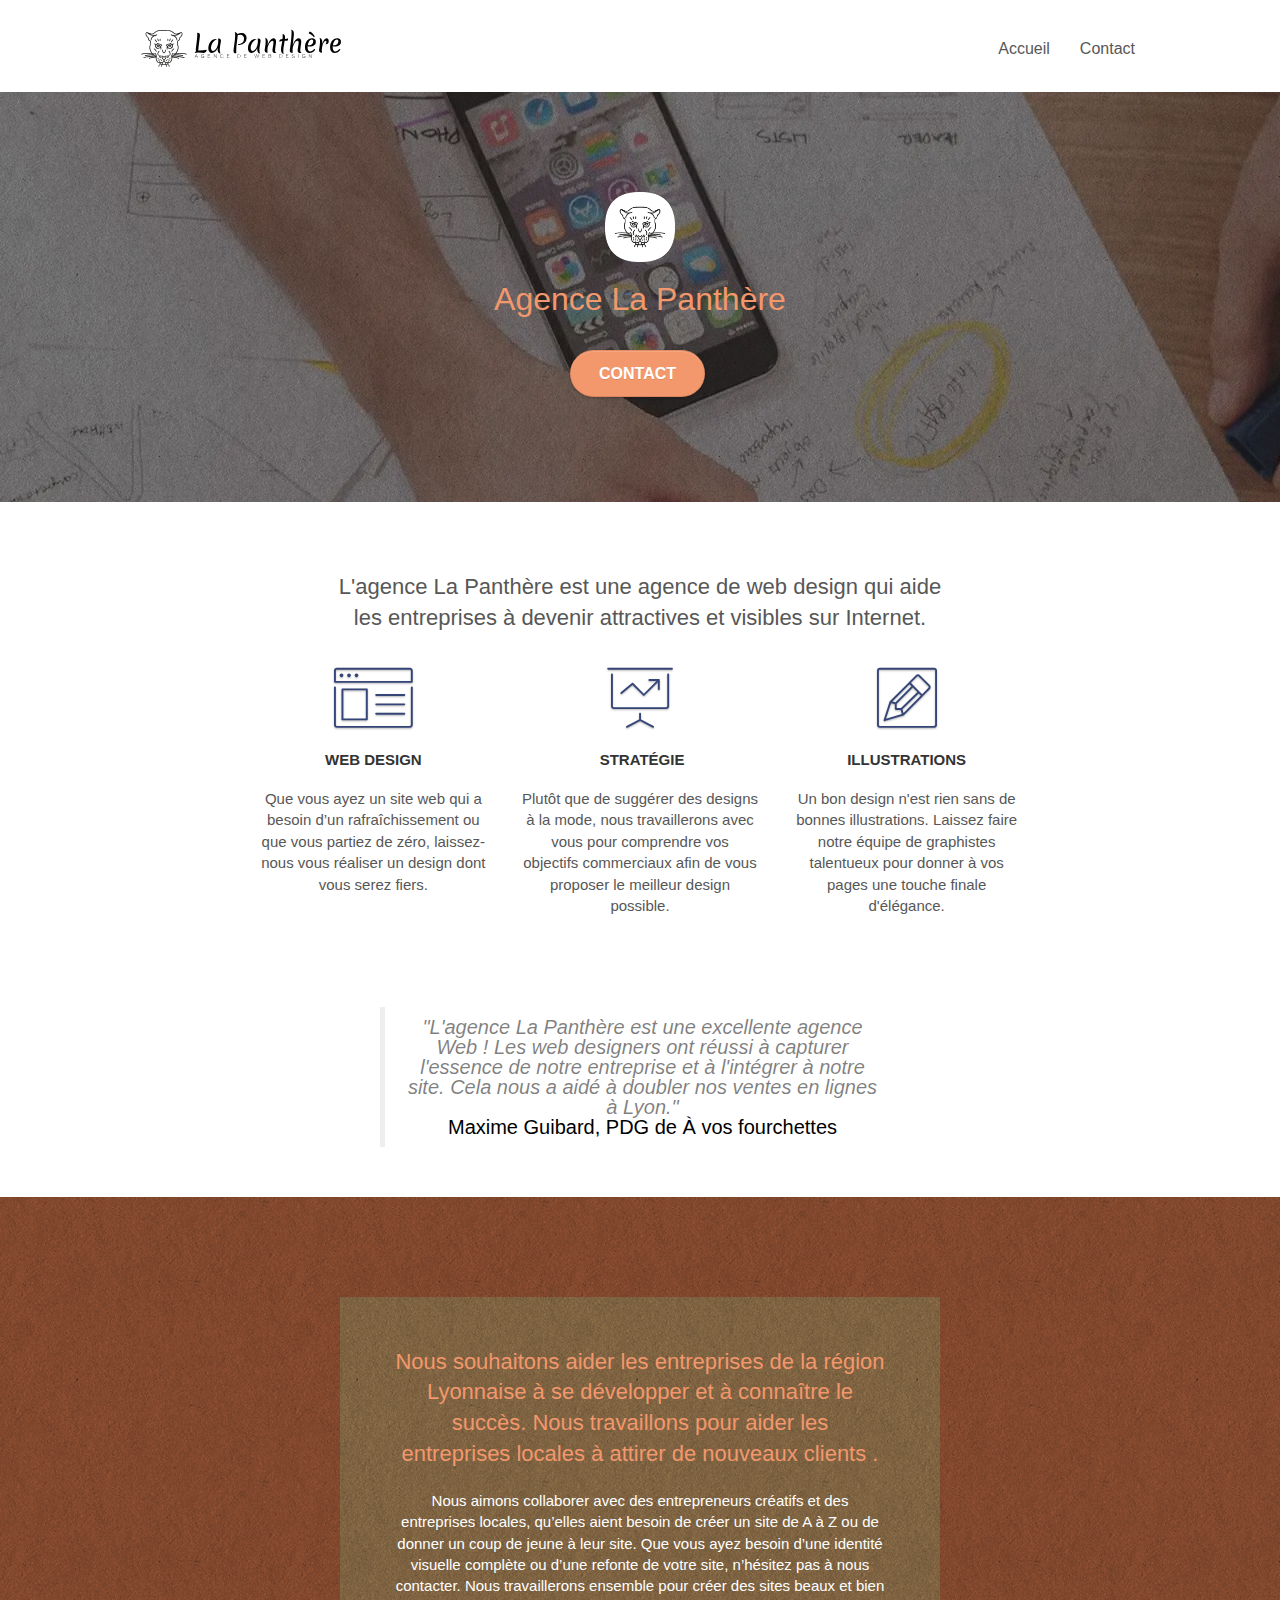
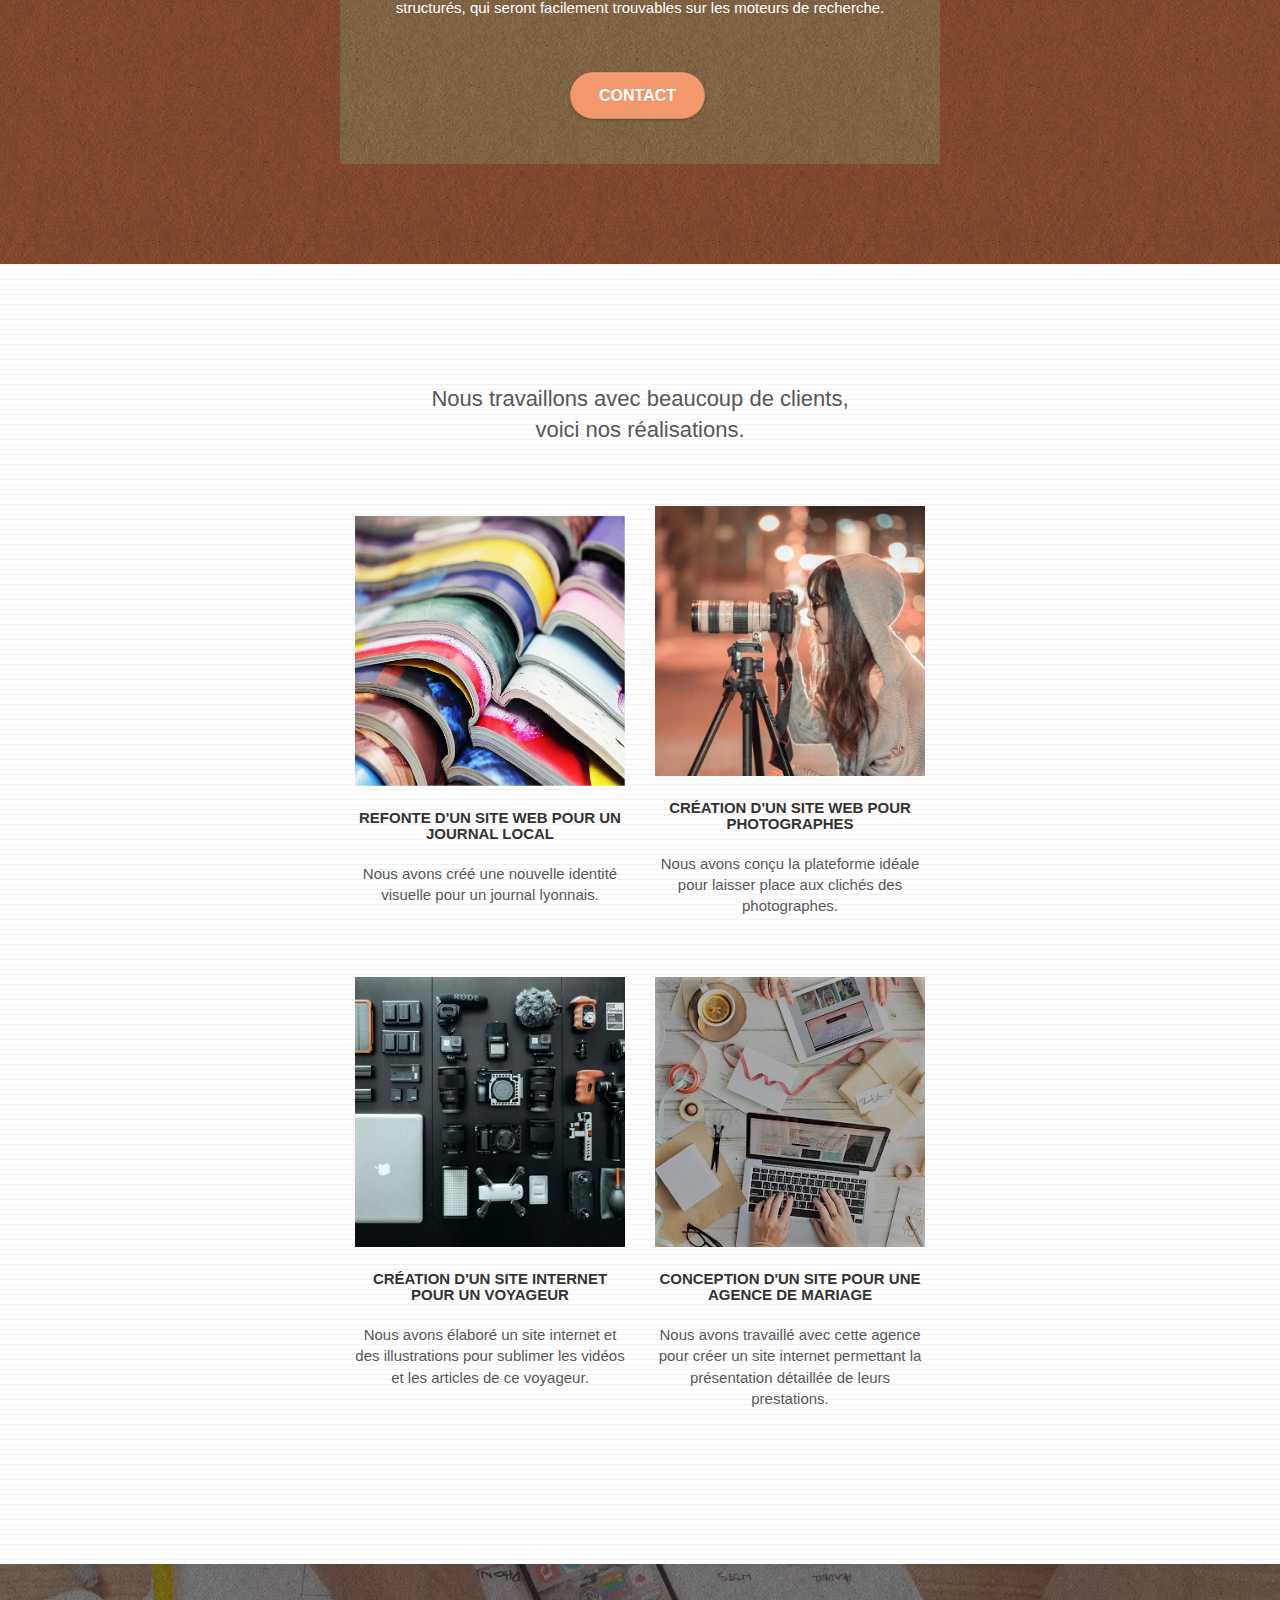
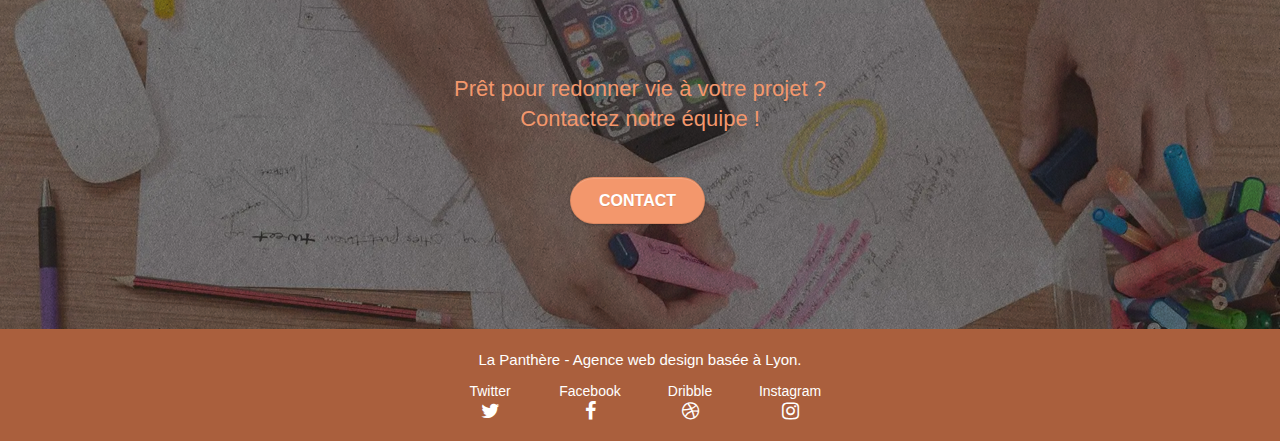
<file: index.html>
<!doctype html>
<html lang="fr">
<head>
    <meta charset="utf-8">
    <meta name="keywords" content="agence design, intégration, graphisme, esthétique, création, attractif, élégance, rhônes-alpes, rhônes, lyon,  entreprises locales, proximité">
    <meta name="description" content="La Panthère est une agence de web design basée à Lyon. Nous créeons ou améliorons le design de vos sites afin d'attirer de nouveaux clients.">
    <meta name="viewport" content="width=device-width, initial-scale=1.0, viewport-fit=cover">
	<meta name="google-site-verification" content="TGZQFp6j_tMYGWKLul7V8cmhTQKTAypoafxCs7XZDB8" />
    <link rel="shortcut icon" type="image/png" href="favicon.jpg">
    
	<link rel="stylesheet" type="text/css" href="./css/bootstrap.css">
	<link rel="stylesheet" type="text/css" href="style.css">
	<link rel="stylesheet" type="text/css" href="./css/font-awesome.css">
	<link rel="stylesheet" type="text/css" href="./css/et-line.css">
	
    
	<script src="./js/jquery-2.1.0.js" defer></script>
	<script src="./js/bootstrap.js" defer></script>
	<script src="./js/blocs.js" defer></script>
	<script src="./js/jquery.touchSwipe.js" defer></script>
	<!-- <script src="./js/gmaps.js" defer></script> -->

    <title>Accueil - La Panthère - Agence de web design</title>

    
<!-- Analytics -->
 <!-- Google tag (gtag.js) -->
<script defer src="https://www.googletagmanager.com/gtag/js?id=G-RS7QRL8ZSQ"></script>
<script>
  window.dataLayer = window.dataLayer || [];
  function gtag(){dataLayer.push(arguments);}
  gtag('js', new Date());

  gtag('config', 'G-RS7QRL8ZSQ');
</script>
<!-- Analytics END -->
    
</head>
<body>
<!-- Principal conteneur -->
<div class="page-container">
    
<!-- bloc-0 -->
<header class="bloc bgc-white l-bloc " id="bloc-0">
	<div class="container bloc-sm">

		<nav class="navbar row">
			<div class="navbar-header">
				<a class="navbar-brand" href="index.html"><img src="img/agence-la-panthere-monochrome.svg" alt="Logo agence la panthère" width="200" height="40" /></a>
				<button id="nav-toggle" type="button" class="ui-navbar-toggle navbar-toggle" data-toggle="collapse" data-target=".navbar-1">
					<span class="sr-only">Toggle navigation</span><span class="icon-bar"></span><span class="icon-bar"></span><span class="icon-bar"></span>
				</button>
			</div>
			<div class="collapse navbar-collapse navbar-1 special-dropdown-nav">
				<ul class="site-navigation nav navbar-nav">
					<li>
						<a href="index.html">Accueil</a>
					</li>
					<li>
						<a href="page-contact.html">Contact</a>
					</li>
				</ul>
			</div>
		</nav>
	</div>
</header>
<!-- bloc-0 END -->

<main>
<!-- bloc-1-presentation -->
<section class="bloc bgc-dark-slate-blue bg-banniere d-bloc bg-t-edge bloc-bg-texture texture-paper b-parallax" id="bloc-1-hero">
	<div class="container bloc-lg">
		<div class="row tight-width-whitespace">
			<div class="col-sm-12">
				<img src="img/logo.webp" class="center-block" width=70 height="70" alt="Logo agence La Panthère" />
				<h1 class="text-center hero-bloc-text tc-white ">
					Agence La Panthère
				</h1>
				<div class="text-center">
					<a href="page-contact.html" class="btn btn-lg btn-clean btn-rd cta-hero btn-atomic-tangerine" id="cta-hero">Contact</a>
				</div>
			</div>
		</div>
	</div>
</section>
<!-- bloc-1-presentation END -->

<!-- bloc-2-services -->
<section class="bloc bgc-white l-bloc" id="bloc-2-services">
	<div class="container bloc-md">
		<div class="row">
			<h2 class="text-center">
				L'agence La Panthère est une agence de web design qui aide<br>les entreprises à devenir attractives et visibles sur Internet.
			</h2>
		</div>
		<div class="row voffset-lg med-width-whitespace">
			<div class="col-sm-4">
				<div class="text-center">
					<span class="et-icon-browser sm-shadow icon-dark-slate-blue icons icon-lg"></span>
				</div>
				<h3 class="mg-md text-center">
					Web design
				</h3>
				<p class="text-center black">
					Que vous ayez un site web qui a besoin d&rsquo;un rafraîchissement ou que vous partiez de zéro, laissez-nous vous réaliser un design dont vous serez fiers.
				</p>
			</div>
			<div class="col-sm-4">
				<div class="text-center">
					<span class="et-icon-presentation sm-shadow icon-dark-slate-blue icons icon-lg"></span>
				</div>
				<h3 class="mg-md text-center">
					&nbsp;Stratégie
				</h3>
				<p class="text-center black">
					Plutôt que de suggérer des designs à la mode, nous travaillerons avec vous pour comprendre vos objectifs commerciaux afin de vous proposer le meilleur design possible.<br>
				</p>
			</div>
			<div class="col-sm-4">
				<div class="text-center">
					<span class="et-icon-edit sm-shadow icon-dark-slate-blue icons icon-lg"></span>
				</div>
				<h3 class="mg-md text-center">
					Illustrations
				</h3>
				<p class="text-center black">
					Un bon design n'est rien sans de bonnes illustrations. Laissez faire notre équipe de graphistes talentueux pour donner à vos pages une touche finale d'élégance.
				</p>
			</div>
		</div>
		<div class="row voffset-lg voffset">
			<blockquote class=" text-center statement-bloc-text">
				"L'agence La Panthère est une excellente agence Web !
				Les web designers ont réussi à capturer l'essence de notre
				entreprise et à l'intégrer à notre site. Cela nous a aidé à
				doubler nos ventes en lignes à Lyon." <br>
				<span>Maxime Guibard, PDG de À vos fourchettes</span>
			</blockquote>
		</div>
	</div>
</section>
<!-- bloc-2-services END -->

<!-- bloc-3-what-i-do -->
<section class="bloc bgc-atomic-tangerine bg-presentation d-bloc bloc-bg-texture texture-paper b-parallax" id="bloc-3-what-i-do">
	<div class="container bloc-lg">
		<div class="row tight-width-whitespace black-background">
			<div class="col-sm-12">
				<h2 class="mg-md text-center tc-white">
					Nous souhaitons aider les entreprises de la région Lyonnaise à se développer et à connaître le succès. Nous travaillons pour aider les entreprises locales à attirer de nouveaux clients .<br>
				</h2>
				<div>
					<p class="text-center white">
					Nous aimons collaborer avec des entrepreneurs créatifs et des entreprises locales, qu’elles aient besoin de créer un site de A à Z ou de donner un coup de jeune à leur site. Que vous ayez besoin d’une identité visuelle complète ou d’une refonte de votre site, n’hésitez pas à nous contacter. Nous travaillerons ensemble pour créer des sites beaux et bien structurés, qui seront facilement trouvables sur les moteurs de recherche. <br><br>				
					</p>
					<div class="text-center">
						<a href="page-contact.html" class="btn btn-lg btn-clean btn-rd cta-hero btn-atomic-tangerine">Contact</a>
					</div>
				</div>
			</div>
		</div>
	</div>
</section>
<!-- bloc-3-what-i-do END -->

<!-- bloc-4-portfolio -->
<section class="bloc bgc-white bg-lines-h2-bg bg-repeat l-bloc" id="bloc-4-portfolio">
	<div class="container bloc-lg">
		<div class="row">
			<h2 class="col-sm-12 text-center">
				Nous travaillons avec beaucoup de clients, <br> voici nos réalisations.
			</h2>
		</div>
		<div class="row tight-width-whitespace portfolio-row">
			<div class="col-sm-6">
				<a href="#" data-lightbox="img/1.webp" data-gallery-id="gallery-1" data-caption="Refonte d'un site web pour un journal local" data-frame="snapshot-lb"><img src="img/1.webp" alt="Pile de magazines ouverts" class="img-responsive portfolio-thumb mg-md" /></a>
				<h3 class="mg-md text-center">
					Refonte d'un site web pour un journal local
				</h3>
				<p class="text-center">
					Nous avons créé une nouvelle identité visuelle pour un journal lyonnais.
				</p>
			</div>
			<div class="col-sm-6">
				<a href="#" data-lightbox="img/2.webp" data-gallery-id="gallery-1" data-caption="Création d'un site web pour photographes" data-frame="snapshot-lb"><img src="img/2.webp" class="img-responsive portfolio-thumb" alt="Jeune femme prenant une photo"/></a>
				<h3 class="mg-md text-center">
					Création d'un site web pour photographes
				</h3>
				<p class="text-center">
					Nous avons conçu la plateforme idéale pour laisser place aux clichés des photographes.
				</p>
			</div>
		</div>
		<div class="row tight-width-whitespace portfolio-row">
			<div class="col-sm-6">
				<a href="#" data-lightbox="img/3.webp" data-gallery-id="gallery-1" data-caption="Création d'un site internet pour un voyageur" data-frame="snapshot-lb"><img src="img/3.webp" class="img-responsive portfolio-thumb" alt="Ensemble de matériel informatique, vidéo et audio"/></a>
				<h3 class="mg-md text-center">
					Création d'un site internet pour un voyageur
				</h3>
				<p class="text-center">
					Nous avons élaboré un site internet et des illustrations pour sublimer les vidéos et les articles de ce voyageur.
				</p>
			</div>
			<div class="col-sm-6">
				<a href="#" data-lightbox="img/4.webp" data-gallery-id="gallery-1" data-caption="Conception d'un site pour une agence de mariage" data-frame="snapshot-lb"><img src="img/4.webp" class="img-responsive portfolio-thumb" alt="Deux personnes en briefing"/></a>
				<h3 class="mg-md text-center">
					Conception d'un site pour une agence de mariage
				</h3>
				<p class="text-center">
					Nous avons travaillé avec cette agence pour créer un site internet permettant la présentation détaillée de leurs prestations.
				</p>
			</div>
		</div>
	</div>
</section>
<!-- bloc-4-portfolio END -->

<!-- bloc-5-cta -->
<section class="bloc bgc-dark-slate-blue bg-banniere d-bloc bloc-bg-texture texture-paper" id="bloc-5-cta">
	<div class="container bloc-lg">
		<div class="row">
			<h2 class="mg-md text-center tc-white">
				Prêt pour redonner vie à votre projet ?<br>Contactez notre équipe !
			</h2>
			<div class="col-sm-12 text-center">
				<a href="page-contact.html" class="btn btn-atomic-tangerine btn-clean btn-rd btn-lg cta-hero">Contact</a>
			</div>
		</div>
	</div>
</section>
<!-- bloc-5-cta END -->
</main>

<!-- Footer - bloc-8 -->
<footer class="bloc bgc-atomic-tangerine d-bloc" id="bloc-8">
	<div class="container bloc-sm">
		<div class="row">
			<div class="col-sm-12">
				<p class="text-center white">
					La Panthère - Agence web design basée à Lyon.<br>
				</p>
				<div class="row row-no-gutters social">
					<div class="col-sm-3">
						<div class="text-center">
							<a class="social-icon white" href="https://twitter.com/?lang=fr">Twitter<span class="fa fa-twitter icon-md white"></span></a>
						</div>
					</div>
					<div class="col-sm-3">
						<div class="text-center">
							<a class="social-icon white" href="https://www.facebook.com/">Facebook<span class="fa fa-facebook icon-md white"></span></a>
						</div>
					</div>
					<div class="col-sm-3">
						<div class="text-center">
							<a class="social-icon white" href="https://dribbble.com/">Dribble<span class="fa fa-dribbble icon-md white"></span></a>
						</div>
					</div>
					<div class="col-sm-3">
						<div class="text-center">
							<a class="social-icon white" href="https://www.instagram.com/?hl=fr">Instagram<span class="fa fa-instagram icon-md white"></span></a>
						</div>
					</div>
				</div>
			</div>
		</div>
	</div>
</footer>
<!-- Footer - bloc-8 END -->

</div>
<!-- Principal conteneur END -->
    

</body>
</html>
</file>
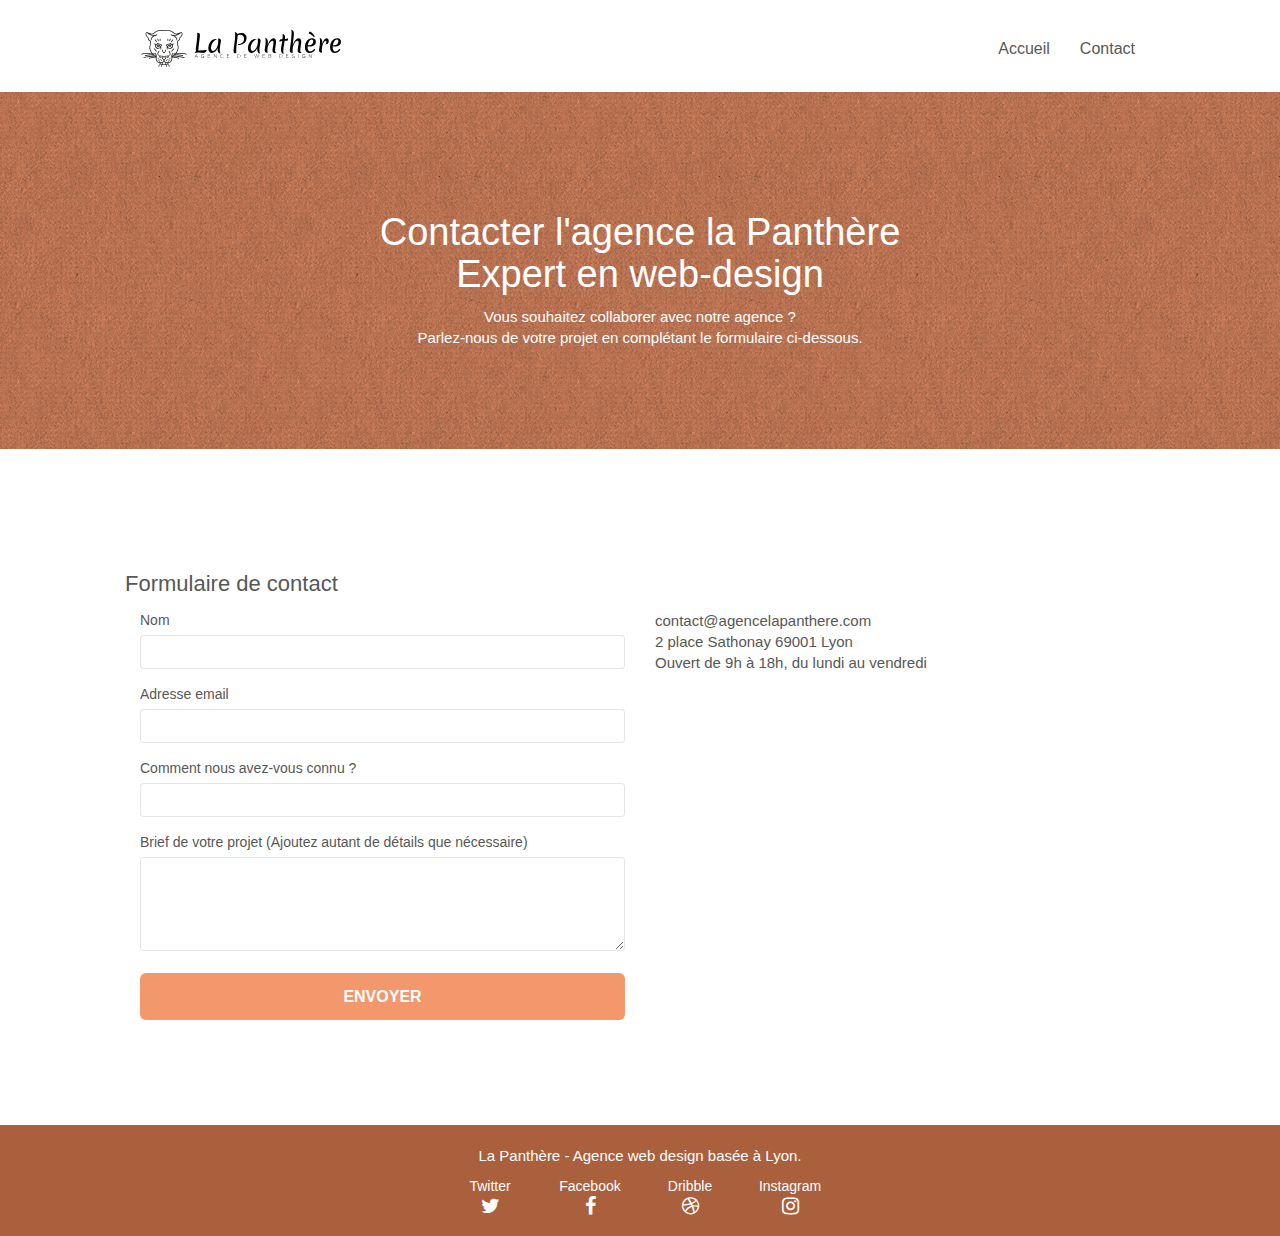
<file: page-contact.html>
<!doctype html>
<html lang="fr">
<head>
    <meta charset="utf-8">
    <meta name="keywords" content="">
    <meta name="description" content="Vous êtes dans la région Lyonnaise et cherchez à créer ou améliorer le design de votre site ? Contactez-nous !">
    <meta name="viewport" content="width=device-width, initial-scale=1.0, viewport-fit=cover">
    <link rel="shortcut icon" type="image/png" href="favicon.jpg">
    
	<link rel="stylesheet" type="text/css" href="./css/bootstrap.css">
	<link rel="stylesheet" type="text/css" href="style.css">
	<link rel="stylesheet" type="text/css" href="./css/font-awesome.css">
	<link rel="stylesheet" type="text/css" href="./css/et-line.css">
	
	<script src="./js/jquery-2.1.0.js" defer></script>
	<script  src="./js/blocs.js" defer></script>
	<script src="./js/bootstrap.js" defer></script>
	<script src="./js/jqBootstrapValidation.js" defer></script>
	<script src="./js/formHandler.js" defer></script>
    <title>Contact - La panthère - Agence de web design</title>

    
<!-- Analytics -->
 <!-- Google tag (gtag.js) -->
<script async src="https://www.googletagmanager.com/gtag/js?id=G-RS7QRL8ZSQ"></script>
<script>
  window.dataLayer = window.dataLayer || [];
  function gtag(){dataLayer.push(arguments);}
  gtag('js', new Date());

  gtag('config', 'G-RS7QRL8ZSQ');
</script>
<!-- Analytics END -->
    
</head>

<body>
<!-- Principal conteneur -->
<div class="page-container">


<main>
	
<!-- bloc-0 -->
<header class="bloc bgc-white l-bloc " id="bloc-0">
	<div class="container bloc-sm">
		<nav class="navbar row">
			<div class="navbar-header">
				<a class="navbar-brand" href="index.html"><img src="img/agence-la-panthere-monochrome.svg" alt="Logo agence la panthère" width="200" height="40" /></a>
				<button id="nav-toggle" type="button" class="ui-navbar-toggle navbar-toggle" data-toggle="collapse" data-target=".navbar-1">
					<span class="sr-only">Toggle navigation</span><span class="icon-bar"></span><span class="icon-bar"></span><span class="icon-bar"></span>
				</button>
			</div>
			<div class="collapse navbar-collapse navbar-1 special-dropdown-nav">
				<ul class="site-navigation nav navbar-nav">
					<li>
						<a href="index.html">Accueil</a>
					</li>
					<li>
					</li>
					<li>
						<a href="page-contact.html">Contact</a>
					</li>
				</ul>
			</div>
		</nav>
	</div>
</header>
<!-- bloc-0 END -->

<!-- bloc-6 -->
<section class="bloc bg-dots-bg bg-repeat bgc-atomic-tangerine-2 d-bloc bloc-bg-texture texture-paper" id="bloc-6">
	<div class="container bloc-lg">
		<div class="row">
			<div class="col-sm-12">
				<h1 class="text-center hero-bloc-text white">
					Contacter l'agence la Panthère <br> Expert en web-design
				</h1>
				<p class="text-center mg-lg white tight-width-whitespace">
					Vous souhaitez collaborer avec notre agence ?<br>
					Parlez-nous de votre projet en complétant le formulaire ci-dessous.
				</p>
			</div>
		</div>
	</div>
</section>
<!-- bloc-6 END -->

<!-- bloc-7 -->
<section class="bloc bgc-white l-bloc" id="bloc-7">
	<div class="container bloc-lg">
		<div class="row">
			<h2>
				Formulaire de contact
			</h2>
			<div class="col-sm-6">
				<form id="form_1">
					<div class="form-group">
						<label for="name">
							Nom
						</label>
						<input id="name" class="form-control" required />
					</div>
					<div class="form-group">
						<label for="email">
							Adresse email
						</label>
						<input id="email" class="form-control" type="email" required />
					</div>
					<div class="form-group">
						<label for="message-nous-connaitre">
							Comment nous avez-vous connu ?
						</label>
						<input class="form-control" type="email" required id="message-nous-connaitre" />
					</div>
					<div class="form-group">
						<label for="message-project">
							Brief de votre projet (Ajoutez autant de détails que nécessaire)<br>
						</label><textarea id="message-project" class="form-control" rows="4" cols="50" required></textarea>
					</div> 
					<button class="bloc-button btn btn-lg btn-block cta-hero btn-atomic-tangerine white" type="submit">
						Envoyer
					</button>
				</form>
			</div>
			<div class="col-sm-6">
				<p>
					contact@agencelapanthere.com<br>2 place Sathonay 69001 Lyon<br>Ouvert de 9h à 18h, du lundi au vendredi<br>
				</p>
			</div>
		</div>
	</div>
</section>
<!-- bloc-7 END -->

</main>

<!-- ScrollToTop Button -->
<button class="bloc-button btn btn-d scrollToTop" onclick="scrollToTarget('1')"><span class="fa fa-chevron-up"></span>Top</button>
<!-- ScrollToTop Button END-->

<!-- Footer - bloc-8 -->
<footer class="bloc bgc-atomic-tangerine d-bloc" id="bloc-8">
	<div class="container bloc-sm">
		<div class="row">
			<div class="col-sm-12">
				<p class="text-center white">
					La Panthère - Agence web design basée à Lyon.<br>
				</p>
				<div class="row row-no-gutters social">
					<div class="col-sm-3">
						<div class="text-center">
							<a class="social-icon white" href="https://twitter.com/?lang=fr">Twitter<span class="fa fa-twitter icon-md white"></span></a>
						</div>
					</div>
					<div class="col-sm-3">
						<div class="text-center">
							<a class="social-icon white" href="https://www.facebook.com/">Facebook<span class="fa fa-facebook icon-md white"></span></a>
						</div>
					</div>
					<div class="col-sm-3">
						<div class="text-center">
							<a class="social-icon white" href="https://dribbble.com/">Dribble<span class="fa fa-dribbble icon-md white"></span></a>
						</div>
					</div>
					<div class="col-sm-3">
						<div class="text-center">
							<a class="social-icon white" href="https://www.instagram.com/?hl=fr">Instagram<span class="fa fa-instagram icon-md white"></span></a>
						</div>
					</div>
				</div>
			</div>
		</div>
	</div>
</footer>
<!-- Footer - bloc-8 END -->

</div>
<!-- Principal conteneur END -->
    

</body>
</html>
</file>
<file: style.css>
*:focus-visible{
    border: 4px solid red;
}

body {
    margin: 0;
    padding: 0;
    background: #FFF;
    overflow-x: hidden;
    -webkit-font-smoothing: antialiased;
    -moz-osx-font-smoothing: grayscale;
}

a,
button {
    transition: all .3s ease-in-out;
    outline: none!important;
}

a:hover {
    text-decoration: none;
    cursor: pointer;
}

#page-loading-blocs-notifaction {
    position: fixed;
    top: 0;
    bottom: 0;
    width: 100%;
    z-index: 100000;
    background: #FFFFFF url("img/pageload-spinner.gif") no-repeat center center;
}

.bloc {
    width: 100%;
    clear: both;
    background: 50% 50% no-repeat;
    padding: 0 50px;
    -webkit-background-size: cover;
    -moz-background-size: cover;
    -o-background-size: cover;
    background-size: cover;
    position: relative;
}

.bloc .container {
    padding-left: 0;
    padding-right: 0;
}

.bloc-lg {
    padding: 100px 50px;
}

.bloc-md {
    padding: 50px;
}

.bloc-sm {
    padding: 20px 50px;
}

.bg-center,
.bg-l-edge,
.bg-r-edge,
.bg-t-edge,
.bg-b-edge,
.bg-tl-edge,
.bg-bl-edge,
.bg-tr-edge,
.bg-br-edge,
.bg-repeat {
    -webkit-background-size: auto!important;
    -moz-background-size: auto!important;
    -o-background-size: auto!important;
    background-size: auto!important;
}

.bg-repeat {
    background: repeat;
}

.bg-t-edge {
    background: top no-repeat;
}

.bloc-bg-texture::before {
    content: "";
    background-size: 2px 2px;
    position: absolute;
    top: 0;
    bottom: 0;
    left: 0;
    right: 0;
}

.texture-paper::before {
    background: url("img/texture-paper.webp");
    background-size: 280px 280px;
}

.b-parallax {
    background-attachment: fixed;
}

.d-bloc {
    color: rgba(255, 255, 255, .7);
}

.d-bloc button:hover {
    color: rgba(255, 255, 255, .9);
}

.d-bloc .icon-round,
.d-bloc .icon-square,
.d-bloc .icon-rounded,
.d-bloc .icon-semi-rounded-a,
.d-bloc .icon-semi-rounded-b {
    border-color: rgba(255, 255, 255, .9);
}

.d-bloc .divider-h span {
    border-color: rgba(255, 255, 255, .2);
}

.d-bloc .a-btn,
.d-bloc .navbar a,
.d-bloc .navbar-brand,
.d-bloc a .icon-sm,
.d-bloc a .icon-md,
.d-bloc a .icon-lg,
.d-bloc a .icon-xl,
.d-bloc h1 a,
.d-bloc h2 a,
.d-bloc h3 a,
.d-bloc h4 a,
.d-bloc h5 a,
.d-bloc h6 a,
.d-bloc p a {
    color: rgba(255, 255, 255, .6);
}

.d-bloc .a-btn:hover,
.d-bloc .navbar a:hover,
.d-bloc .navbar-brand:hover,
.d-bloc a:hover .icon-sm,
.d-bloc a:hover .icon-md,
.d-bloc a:hover .icon-lg,
.d-bloc a:hover .icon-xl,
.d-bloc h1 a:hover,
.d-bloc h2 a:hover,
.d-bloc h3 a:hover,
.d-bloc h4 a:hover,
.d-bloc h5 a:hover,
.d-bloc h6 a:hover,
.d-bloc p a:hover {
    color: rgba(255, 255, 255, 1);
}

.d-bloc .navbar-toggle .icon-bar {
    background: rgba(255, 255, 255, 1);
}

.d-bloc .btn-wire,
.d-bloc .btn-wire:hover {
    color: rgba(255, 255, 255, 1);
    border-color: rgba(255, 255, 255, 1);
}

.d-bloc .panel {
    color: rgba(0, 0, 0, .5);
}

.d-bloc .panel button:hover {
    color: rgba(0, 0, 0, .7);
}

.d-bloc .panel icon {
    border-color: rgba(0, 0, 0, .7);
}

.d-bloc .panel .divider-h span {
    border-color: rgba(0, 0, 0, .1);
}

.d-bloc .panel .a-btn {
    color: rgba(0, 0, 0, .6);
}

.d-bloc .panel .a-btn:hover {
    color: rgba(0, 0, 0, 1);
}

.d-bloc .panel .btn-wire,
.d-bloc .panel .btn-wire:hover {
    color: rgba(0, 0, 0, .7);
    border-color: rgba(0, 0, 0, .3);
}

.d-bloc .panel,
.l-bloc {
    color: rgba(0, 0, 0, .5);
}

.d-bloc .panel button:hover,
.l-bloc button:hover {
    color: rgba(0, 0, 0, .7);
}

.l-bloc .icon-round,
.l-bloc .icon-square,
.l-bloc .icon-rounded,
.l-bloc .icon-semi-rounded-a,
.l-bloc .icon-semi-rounded-b {
    border-color: rgba(0, 0, 0, .7);
}

.d-bloc .panel .divider-h span,
.l-bloc .divider-h span {
    border-color: rgba(0, 0, 0, .1);
}

.d-bloc .panel .a-btn,
.l-bloc .a-btn,
.l-bloc .navbar a,
.l-bloc .navbar-brand,
.l-bloc a .icon-sm,
.l-bloc a .icon-md,
.l-bloc a .icon-lg,
.l-bloc a .icon-xl,
.l-bloc h1 a,
.l-bloc h2 a,
.l-bloc h3 a,
.l-bloc h4 a,
.l-bloc h5 a,
.l-bloc h6 a,
.l-bloc p a {
    color: rgba(0, 0, 0, .6);
}

.d-bloc .panel .a-btn:hover,
.l-bloc .a-btn:hover,
.l-bloc .navbar a:hover,
.l-bloc .navbar-brand:hover,
.l-bloc a:hover .icon-sm,
.l-bloc a:hover .icon-md,
.l-bloc a:hover .icon-lg,
.l-bloc a:hover .icon-xl,
.l-bloc h1 a:hover,
.l-bloc h2 a:hover,
.l-bloc h3 a:hover,
.l-bloc h4 a:hover,
.l-bloc h5 a:hover,
.l-bloc h6 a:hover,
.l-bloc p a:hover {
    color: rgba(0, 0, 0, 1);
}

.l-bloc .navbar-toggle .icon-bar {
    color: rgba(0, 0, 0, .6);
}

.d-bloc .panel .btn-wire,
.d-bloc .panel .btn-wire:hover,
.l-bloc .btn-wire,
.l-bloc .btn-wire:hover {
    color: rgba(0, 0, 0, .7);
    border-color: rgba(0, 0, 0, .3);
}

.voffset {
    margin-top: 30px;
}

.voffset-lg {
    margin-top: 80px;
}

.row-no-gutters {
    margin-right: 0;
    margin-left: 0;
}

.row.row-no-gutters > [class^="col-"],
.row.row-no-gutters > [class*=" col-"] {
    padding-right: 0;
    padding-left: 0;
}

#bloc-1-hero h1 {
    font-size: 32px;
}

.navbar {
    margin-bottom: 0;
    z-index: 1;
}

.navbar-brand {
    height: auto;
    padding: 3px 15px;
    font-size: 25px;
    font-weight: normal;
    font-weight: 600;
    line-height: 44px;
}

.navbar-brand img {
    max-height: 200px;
    margin: 0 5px 0 0;
    display: inline;
}

.navbar-brand img[src$=svg] {
    min-width: 100px;
}

.nav-center .navbar-brand img {
    margin: 0;
}

.navbar .nav {
    padding-top: 2px;
    margin-right: -16px;
    float: right;
    z-index: 1;
}

.nav > li {
    float: left;
    margin-top: 4px;
    font-size: 16px;
}

.navbar-nav .open .dropdown-menu > li > a {
    text-align: inherit;
}

.nav > li a:hover,
.nav > li a:focus {
    background: transparent;
}

.navbar-toggle {
    margin: 10px 10px 0 0;
    border: 0px;
}

.navbar-toggle:hover {
    background: transparent!important;
}

.navbar-toggle .icon-bar {
    background-color: rgba(0, 0, 0, .5);
    width: 26px;
}

.nav-invert .navbar .nav {
    float: left;
}

.nav-invert .navbar-header,
.nav-invert .navbar-brand {
    float: right;
    position: relative;
    z-index: 2;
}

@media (min-width: 768px) {
    .site-navigation {
        position: absolute;
        top: 50%;
        right: 20px;
        transform: translate(0, -50%);
        -webkit-transform: translateY(-50%);
    }
    .nav > li .dropdown-menu a,
    .nav > li .dropdown-menu a:hover {
        color: #484848;
    }
    .nav-invert .site-navigation {
        left: 0;
        right: 0;
    }
    .nav-center {
        text-align: center;
    }
    .nav-center .navbar-header {
        width: 100%;
    }
    .nav-center .navbar-header,
    .nav-center .navbar-brand,
    .nav-center .nav > li {
        float: none;
        display: inline-block;
    }
    .nav-center .site-navigation {
        position: relative;
        width: 100%;
        right: 0;
        margin-right: 0px;
        margin-top: 20px;
    }
    .nav-center.mini-nav .navbar-toggle {
        float: none;
        margin: 10px auto 0;
    }
}

.nav > li > .dropdown a {
    background: none!important;
    display: block;
    padding: 14px 15px;
}

nav .caret {
    margin: 0 5px;
}

.dropdown-menu .dropdown-menu {
    top: -8px;
    left: 100%;
}

.dropdown-menu .dropmenu-flow-right {
    top: 100%;
    left: 0;
    margin-left: -1px;
    border-top-left-radius: 0;
    border-top-right-radius: 0;
}

.dropdown-menu .dropdown span {
    border: 4px solid black;
    border-top-color: transparent;
    border-right-color: transparent;
    border-bottom-color: transparent;
    margin: 6px -5px 0 0!important;
    float: right;
}

.mg-md {
    margin-top: 10px;
    margin-bottom: 20px;
}

.mg-lg {
    margin-top: 10px;
    margin-bottom: 40px;
}

.btn {
    margin: 0 5px 5px 0;
}

.btn.pull-right {
    margin: 0 0 5px 5px;
}

.btn-d,
.btn-d:hover,
.btn-d:focus-visible {
    color: red;
    background: rgba(0, 0, 0, .3);
}

button {
    outline: none!important;
}

.btn-rd {
    border-radius: 40px;
}

.btn-clean {
    border: 1px solid rgba(0, 0, 0, .08);
    border-bottom-color: rgba(0, 0, 0, .1);
    text-shadow: 0 1px 0 rgba(0, 0, 1, .1);
    box-shadow: 0 1px 3px rgba(0, 0, 1, .25), inset 0 1px 0 0 rgba(255, 255, 255, .15);
}

.icon-md {
    font-size: 20px!important;
    width: 30px;
    margin-top: 15px;
}

.icon-lg {
    font-size: 60px!important;
}

.sm-shadow {
    text-shadow: 0 1px 2px rgba(0, 0, 0, .3);
}

.panel-sq,
.panel-sq .panel-heading,
.panel-sq .panel-footer {
    border-radius: 0;
}

.panel-rd {
    border-radius: 30px;
}

.panel-rd .panel-heading {
    border-radius: 29px 29px 0 0;
}

.panel-rd .panel-footer {
    border-radius: 0 0 29px 29px;
}

.form-control {
    border-color: rgba(0, 0, 0, .1);
    box-shadow: none;
}

.scrollToTop {
    display: flex;
    flex-direction: column;
    gap:12px;
    width: 40px;
    height: 40px;
    position: fixed;
    bottom: 20px;
    right: 20px;
    opacity: 0;
    z-index: 500;
    transition: all .3s ease-in-out;
}

.scrollToTop span {
    margin-top: 6px;
}

.showScrollTop {
    font-size: 14px;
    opacity: 1;
}

a[data-lightbox] {
    position: relative;
    display:block;
    text-align: center;
}

a[data-lightbox]:hover::before {
    content: "+";
    font-family: "HelveticaNeue-Light", "Helvetica Neue Light", "Helvetica Neue", Helvetica, Arial;
    font-size: 32px;
    width: 50px;
    height: 50px;
    margin-left: -25px;
    border-radius: 50%;
    background: rgba(0, 0, 0, .6);
    color: #FFF;
    font-weight: 100;
    z-index: 1;
    position: absolute;
    top: 50%;
    transform: translateY(-50%);
    -webkit-transform: translateY(-50%);
}

a[data-lightbox]:hover img {
    opacity: 0.6;
    -webkit-animation-fill-mode: none;
    animation-fill-mode: none;
}

#lightbox-modal {
    display: flex;
    align-items: center;
}

#lightbox-modal .modal-dialog {
    width: 90%;
    max-width: 900px;
    margin: 0 auto 0;
}

#lightbox-modal .modal-dialog img {
    margin: 0 auto;
}

.modal-dialog img{
    max-width: 270px;
    max-height: 270px;
}

.lightbox-caption {
    padding: 20px;
    color: #FFF;
    background: rgba(0, 0, 0, .5);
    position: absolute;
    left: 15px;
    right: 15px;
    bottom: 5px;
}

.close-lightbox {
    color: #FFF;
    font-size: 30px;
    position: absolute;
    top: 20px;
    right: 20px;
    z-index: 20;
    background: rgba(0, 0, 0, .5);
    border: none;
    line-height: 30px;
    padding: 0 9px 5px;
    opacity: 0.3;
}

.close-lightbox:hover,
.next-lightbox:hover,
.prev-lightbox:hover {
    opacity: 1.0;
    color: #FFF;
}

.next-lightbox,
.prev-lightbox {
    font-size: 20px;
    color: rgba(255, 255, 255, .9);
    background: rgba(0, 0, 0, .5);
    transition: all .2s ease-in-out;
    position: absolute;
    top: 45%;
    z-index: 1;
    opacity: 0.4;
}

.next-lightbox {
    padding: 6px 8px 1px 13px;
    right: 25px;
}

.prev-lightbox {
    padding: 6px 13px 1px 10px;
    left: 25px;
}

.snapshot-lb .modal-body {
    padding-bottom: 45px;
}

.snapshot-lb .lightbox-caption {
    padding: 0;
    color: rgba(0, 0, 0, .5);
    background: none;
}

h1,
h2,
h3,
h4,
h5,
h6,
p,
label,
.btn,
a {
    font-family: "helvetica";
    font-weight: 400;
    color: #575757!important;
}

.container {
    max-width: 1000px;
}

.hero-bloc-text {
    font-size: 38px;
}

.hero-bloc-text-sub {
    font-size: 36px;
}

.statement-bloc-text {
    line-height: 20px;
    font-style: italic;
    font-size: 20px;
    font-weight: 500;
    max-width: 520px;
    margin: auto auto auto auto;
}

.statement-bloc-text span{
    font-style: normal;
    color:black;
}

p {
    font-size: 15px;
}

.tight-width-whitespace {
    max-width: 600px;
    margin: auto auto auto auto;
}

.h1 {
    font-size: 20px;
    font-family: "Open Sans";
}

.cta-hero {
    margin-top: 22px;
    color: #FFFFFF!important;
    text-transform: uppercase;
    padding: 12px 28px 12px 28px;
    font-size: 16px;
    font-weight: 700;
}

.cta-hero:focus-visible{
    border:4px solid red;
}

.social {
    max-width: 400px;
    margin: auto auto auto auto;
}

.social-icon{
    display: flex;
    flex-direction: column;
    justify-content: center;
    align-items: center;
}

.social-icon span{
    margin-top: 0px;
}

h2 {
    font-size: 22px;
    line-height: 1.4em;
}

h3 {
    font-size: 15px;
    text-transform: uppercase;
    font-weight: 700;
    color: #333333!important;
}

.med-width-whitespace {
    max-width: 800px;
    margin: auto auto auto auto;
    box-shadow: 0px 0px 0px #000000;
}

h1 {
    color: #333333!important;
}

h4 {
    color: #333333!important;
}

.icons {
    margin-bottom: 14px;
    margin-top: 24px;
}

.white {
    color: #FFFFFF!important;
}

.portfolio-thumb {
    margin-bottom: 24px;
}

.portfolio-row {
    margin-bottom: 44px;
    margin-top: 50px;
}

.avatar {
    box-shadow: 0px 4px 9px rgba(0, 0, 0, 0.3);
}

.black-background {
    background-color: rgba(165, 147, 99, 0.7);
    padding: 40px 40px 40px 40px;
}

.bold-link {
    font-weight: 900;
    text-decoration: underline!important;
}

.bgc-white {
    background-color: #FFFFFF;
}



.bgc-atomic-tangerine {
    background-color: #aa5f3d;
}

.bgc-atomic-tangerine-2 {
    background-color: #F3976C;
}

.tc-white {
    color: #F3976C!important;
}

.btn-atomic-tangerine {
    background: #F3976C;
    color: #FFFFFF!important;
}

.btn-atomic-tangerine:hover {
    background: #c27956!important;
    color: #FFFFFF!important;
}

.ltc-white {
    color: #FFFFFF!important;
}

.ltc-white:hover {
    color: #cccccc!important;
}

.ltc-atomic-tangerine {
    color: #F3976C!important;
}

.ltc-atomic-tangerine:hover {
    color: #c27956!important;
}

.icon-dark-slate-blue {
    color: #364577!important;
    border-color: #364577!important;
}

.bg-dots-bg {
    background-image: url("img/dots-bg.webp");
}

.bg-lines-h2-bg {
    background-image: url("img/lines-h2-bg.webp");
}

.bg-banniere {
    background-image: url("img/agence-la-panthere.webp");
}

.bg-presentation {
    background-image: url("img/image-de-presentation.webp");
}

@media (max-width: 1024px) {
    .bloc {
        padding-left: 20px;
        padding-right: 20px;
    }
    .bloc.full-width-bloc,
    .bloc-tile-2.full-width-bloc .container,
    .bloc-tile-3.full-width-bloc .container,
    .bloc-tile-4.full-width-bloc .container {
        padding-left: 0;
        padding-right: 0;
    }
}

@media (max-width: 992px) and (min-width: 768px) {
    .navbar .nav {
        max-width: 80%
    }
    .nav-center.navbar .nav {
        max-width: 100%
    }
}

@media only screen and (min-device-width: 768px) and (max-device-width: 1024px) and (orientation: landscape) {
    .b-parallax {
        background-attachment: scroll;
    }
}

@media only screen and (min-device-width: 1024px) and (max-device-width: 1366px) and (-webkit-min-device-pixel-ratio: 1.5) {
    .b-parallax {
        background-attachment: scroll;
    }
}

@media (max-width: 991px) {
    .container {
        width: 100%;
    }
    .b-parallax {
        background-attachment: scroll;
    }
    .page-container,
    #hero-bloc {
        overflow-x: hidden;
        position: relative;
    }

    .bloc-group,
    .bloc-group .bloc {
        display: block;
        width: 100%;
    }
    .bloc-fill-screen .fill-bloc-top-edge,
    .bloc-fill-screen .fill-bloc-bottom-edge {
        padding: 0 20px;
    }
}

@media (max-width: 767px) {
    .page-container {
        overflow-x: hidden;
        position: relative;
    }
    h1,
    h2,
    h3,
    h4,
    h5,
    h6,
    p,
    #disqus_thread {
        padding-left: 10px!important;
        padding-right: 10px!important;
    }
    .b-parallax {
        background-attachment: scroll;
    }
    .navbar .nav {
        padding-top: 0;
        border-top: 1px solid rgba(0, 0, 0, .2);
        float: none!important;
    }
    .navbar.row {
        margin-left: 0;
        margin-right: 0;
    }
    .site-navigation {
        position: inherit;
        transform: none;
        -webkit-transform: none;
        -ms-transform: none;
    }
    .nav > li {
        margin-top: 0;
        border-bottom: 1px solid rgba(0, 0, 0, .1);
        background: rgba(0, 0, 0, .05);
        text-align: left;
        padding-left: 15px;
        width: 100%;
    }
    .nav > li:hover {
        background: rgba(0, 0, 0, .08);
    }
    .dropdown .dropdown a .caret {
        float: none;
        margin: 5px 0 0 10px!important;
        border: 4px solid black;
        border-bottom-color: transparent;
        border-right-color: transparent;
        border-left-color: transparent;
    }
    #hero-bloc .navbar .nav {
        background: rgba(0, 0, 0, .8);
    }
    #hero-bloc .navbar .nav a {
        color: rgba(255, 255, 255, .6);
    }
    .hero {
        padding: 50px 0;
    }
    .hero-nav {
        left: -1px;
        right: -1px;
    }
    .navbar-collapse {
        padding: 0;
        overflow-x: hidden;
        -webkit-box-shadow: none;
        box-shadow: none;
    }
    .navbar-brand img {
        max-height: 40px;
        width: auto;
    }
    .nav-invert .navbar-header {
        float: none;
        width: 100%;
    }
    .nav-invert .navbar-toggle {
        float: left;
        margin-left: 10px;
    }
    .bloc {
        padding-left: 0;
        padding-right: 0;
    }
    .bloc-xxl,
    .bloc-xl,
    .bloc-lg {
        padding: 40px 0;
    }
    .bloc-sm,
    .bloc-md {
        padding-left: 0;
        padding-right: 0;
    }
    .bloc-tile-2 .container,
    .bloc-tile-3 .container,
    .bloc-tile-4 .container,
    .bloc-fill-screen .fill-bloc-top-edge,
    .bloc-fill-screen .fill-bloc-bottom-edge {
        padding-left: 0;
        padding-right: 0;
    }
    .a-block {
        padding: 0 10px;
    }
    .btn-dwn {
        display: none;
    }
    .voffset {
        margin-top: 5px;
    }
    .voffset-md {
        margin-top: 20px;
    }
    .voffset-lg {
        margin-top: 30px;
    }
    form {
        padding: 5px;
    }
    .close-lightbox {
        display: inline-block;
    }
    .blocsapp-device-iphone5 {
        background-size: 216px 425px;
        padding-top: 60px;
        width: 216px;
        height: 425px;
    }
    .blocsapp-device-iphone5 img {
        width: 180px;
        height: 320px;
    }
}

@media (max-width: 400px) {
    .bloc {
        padding-left: 0;
        padding-right: 0;
    }
}

@media (max-width: 767px) {
    .bloc-mob-center-text {
        text-align: center;
    }
}

#bloc-5-cta h2{
    position:relative;
}

#bloc-4-portfolio img{
    width:270px;
    height: 270px;
}

#bloc-4-portfolio a{
    width:270px;
    margin-left: auto;
    margin-right: auto;
}
</file>
<file: css/et-line.css>
@font-face {
    font-family: et-line;
    src: url(../fonts/et-line.eot);
    src: url(../fonts/et-line.eot?#iefix) format('embedded-opentype'), url(../fonts/et-line.woff) format('woff'), url(../fonts/et-line.ttf) format('truetype'), url(../fonts/et-line.svg#et-line) format('svg');
    font-weight: 400;
    font-style: normal
}

.et-icon-adjustments,
.et-icon-alarmclock,
.et-icon-anchor,
.et-icon-aperture,
.et-icon-attachment,
.et-icon-bargraph,
.et-icon-basket,
.et-icon-beaker,
.et-icon-bike,
.et-icon-book-open,
.et-icon-briefcase,
.et-icon-browser,
.et-icon-calendar,
.et-icon-camera,
.et-icon-caution,
.et-icon-chat,
.et-icon-circle-compass,
.et-icon-clipboard,
.et-icon-clock,
.et-icon-cloud,
.et-icon-compass,
.et-icon-desktop,
.et-icon-dial,
.et-icon-document,
.et-icon-documents,
.et-icon-download,
.et-icon-dribbble,
.et-icon-edit,
.et-icon-envelope,
.et-icon-expand,
.et-icon-facebook,
.et-icon-flag,
.et-icon-focus,
.et-icon-gears,
.et-icon-genius,
.et-icon-gift,
.et-icon-global,
.et-icon-globe,
.et-icon-googleplus,
.et-icon-grid,
.et-icon-happy,
.et-icon-hazardous,
.et-icon-heart,
.et-icon-hotairballoon,
.et-icon-hourglass,
.et-icon-key,
.et-icon-laptop,
.et-icon-layers,
.et-icon-lifesaver,
.et-icon-lightbulb,
.et-icon-linegraph,
.et-icon-linkedin,
.et-icon-lock,
.et-icon-magnifying-glass,
.et-icon-map,
.et-icon-map-pin,
.et-icon-megaphone,
.et-icon-mic,
.et-icon-mobile,
.et-icon-newspaper,
.et-icon-notebook,
.et-icon-paintbrush,
.et-icon-paperclip,
.et-icon-pencil,
.et-icon-phone,
.et-icon-picture,
.et-icon-pictures,
.et-icon-piechart,
.et-icon-presentation,
.et-icon-pricetags,
.et-icon-printer,
.et-icon-profile-female,
.et-icon-profile-male,
.et-icon-puzzle,
.et-icon-quote,
.et-icon-recycle,
.et-icon-refresh,
.et-icon-ribbon,
.et-icon-rss,
.et-icon-sad,
.et-icon-scissors,
.et-icon-scope,
.et-icon-search,
.et-icon-shield,
.et-icon-speedometer,
.et-icon-strategy,
.et-icon-streetsign,
.et-icon-tablet,
.et-icon-target,
.et-icon-telescope,
.et-icon-toolbox,
.et-icon-tools,
.et-icon-tools-2,
.et-icon-trophy,
.et-icon-tumblr,
.et-icon-twitter,
.et-icon-upload,
.et-icon-video,
.et-icon-wallet,
.et-icon-wine {
    font-family: et-line;
    speak: none;
    font-style: normal;
    font-weight: 400;
    font-variant: normal;
    text-transform: none;
    line-height: 1;
    -webkit-font-smoothing: antialiased;
    -moz-osx-font-smoothing: grayscale;
    display: inline-block
}

.et-icon-mobile:before {
    content: "\e000"
}

.et-icon-laptop:before {
    content: "\e001"
}

.et-icon-desktop:before {
    content: "\e002"
}

.et-icon-tablet:before {
    content: "\e003"
}

.et-icon-phone:before {
    content: "\e004"
}

.et-icon-document:before {
    content: "\e005"
}

.et-icon-documents:before {
    content: "\e006"
}

.et-icon-search:before {
    content: "\e007"
}

.et-icon-clipboard:before {
    content: "\e008"
}

.et-icon-newspaper:before {
    content: "\e009"
}

.et-icon-notebook:before {
    content: "\e00a"
}

.et-icon-book-open:before {
    content: "\e00b"
}

.et-icon-browser:before {
    content: "\e00c"
}

.et-icon-calendar:before {
    content: "\e00d"
}

.et-icon-presentation:before {
    content: "\e00e"
}

.et-icon-picture:before {
    content: "\e00f"
}

.et-icon-pictures:before {
    content: "\e010"
}

.et-icon-video:before {
    content: "\e011"
}

.et-icon-camera:before {
    content: "\e012"
}

.et-icon-printer:before {
    content: "\e013"
}

.et-icon-toolbox:before {
    content: "\e014"
}

.et-icon-briefcase:before {
    content: "\e015"
}

.et-icon-wallet:before {
    content: "\e016"
}

.et-icon-gift:before {
    content: "\e017"
}

.et-icon-bargraph:before {
    content: "\e018"
}

.et-icon-grid:before {
    content: "\e019"
}

.et-icon-expand:before {
    content: "\e01a"
}

.et-icon-focus:before {
    content: "\e01b"
}

.et-icon-edit:before {
    content: "\e01c"
}

.et-icon-adjustments:before {
    content: "\e01d"
}

.et-icon-ribbon:before {
    content: "\e01e"
}

.et-icon-hourglass:before {
    content: "\e01f"
}

.et-icon-lock:before {
    content: "\e020"
}

.et-icon-megaphone:before {
    content: "\e021"
}

.et-icon-shield:before {
    content: "\e022"
}

.et-icon-trophy:before {
    content: "\e023"
}

.et-icon-flag:before {
    content: "\e024"
}

.et-icon-map:before {
    content: "\e025"
}

.et-icon-puzzle:before {
    content: "\e026"
}

.et-icon-basket:before {
    content: "\e027"
}

.et-icon-envelope:before {
    content: "\e028"
}

.et-icon-streetsign:before {
    content: "\e029"
}

.et-icon-telescope:before {
    content: "\e02a"
}

.et-icon-gears:before {
    content: "\e02b"
}

.et-icon-key:before {
    content: "\e02c"
}

.et-icon-paperclip:before {
    content: "\e02d"
}

.et-icon-attachment:before {
    content: "\e02e"
}

.et-icon-pricetags:before {
    content: "\e02f"
}

.et-icon-lightbulb:before {
    content: "\e030"
}

.et-icon-layers:before {
    content: "\e031"
}

.et-icon-pencil:before {
    content: "\e032"
}

.et-icon-tools:before {
    content: "\e033"
}

.et-icon-tools-2:before {
    content: "\e034"
}

.et-icon-scissors:before {
    content: "\e035"
}

.et-icon-paintbrush:before {
    content: "\e036"
}

.et-icon-magnifying-glass:before {
    content: "\e037"
}

.et-icon-circle-compass:before {
    content: "\e038"
}

.et-icon-linegraph:before {
    content: "\e039"
}

.et-icon-mic:before {
    content: "\e03a"
}

.et-icon-strategy:before {
    content: "\e03b"
}

.et-icon-beaker:before {
    content: "\e03c"
}

.et-icon-caution:before {
    content: "\e03d"
}

.et-icon-recycle:before {
    content: "\e03e"
}

.et-icon-anchor:before {
    content: "\e03f"
}

.et-icon-profile-male:before {
    content: "\e040"
}

.et-icon-profile-female:before {
    content: "\e041"
}

.et-icon-bike:before {
    content: "\e042"
}

.et-icon-wine:before {
    content: "\e043"
}

.et-icon-hotairballoon:before {
    content: "\e044"
}

.et-icon-globe:before {
    content: "\e045"
}

.et-icon-genius:before {
    content: "\e046"
}

.et-icon-map-pin:before {
    content: "\e047"
}

.et-icon-dial:before {
    content: "\e048"
}

.et-icon-chat:before {
    content: "\e049"
}

.et-icon-heart:before {
    content: "\e04a"
}

.et-icon-cloud:before {
    content: "\e04b"
}

.et-icon-upload:before {
    content: "\e04c"
}

.et-icon-download:before {
    content: "\e04d"
}

.et-icon-target:before {
    content: "\e04e"
}

.et-icon-hazardous:before {
    content: "\e04f"
}

.et-icon-piechart:before {
    content: "\e050"
}

.et-icon-speedometer:before {
    content: "\e051"
}

.et-icon-global:before {
    content: "\e052"
}

.et-icon-compass:before {
    content: "\e053"
}

.et-icon-lifesaver:before {
    content: "\e054"
}

.et-icon-clock:before {
    content: "\e055"
}

.et-icon-aperture:before {
    content: "\e056"
}

.et-icon-quote:before {
    content: "\e057"
}

.et-icon-scope:before {
    content: "\e058"
}

.et-icon-alarmclock:before {
    content: "\e059"
}

.et-icon-refresh:before {
    content: "\e05a"
}

.et-icon-happy:before {
    content: "\e05b"
}

.et-icon-sad:before {
    content: "\e05c"
}

.et-icon-facebook:before {
    content: "\e05d"
}

.et-icon-twitter:before {
    content: "\e05e"
}

.et-icon-googleplus:before {
    content: "\e05f"
}

.et-icon-rss:before {
    content: "\e060"
}

.et-icon-tumblr:before {
    content: "\e061"
}

.et-icon-linkedin:before {
    content: "\e062"
}

.et-icon-dribbble:before {
    content: "\e063"
}
</file>
